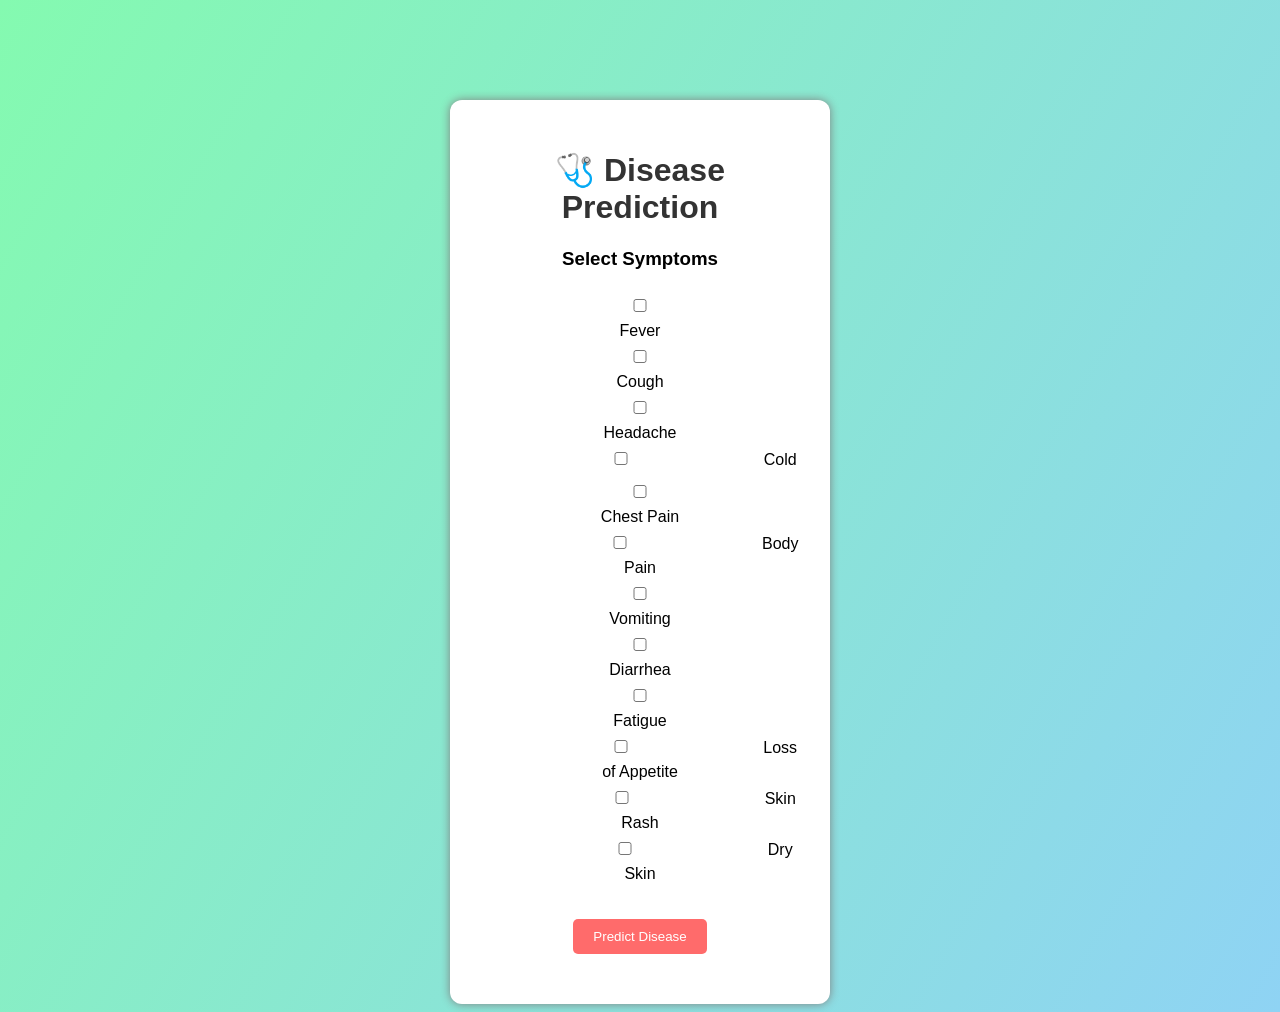
<file: index.html>
<!DOCTYPE html>
<html>
<head>
<title>Disease Prediction</title>
<link rel="stylesheet" href="style.css">
</head>

<body>

<div class="box">

<h1>🩺 Disease Prediction</h1>

<h3>Select Symptoms</h3>

<label><input type="checkbox" value="Fever"> Fever</label><br>
<label><input type="checkbox" value="Cough"> Cough</label><br>
<label><input type="checkbox" value="Headache"> Headache</label><br>
<label><input type="checkbox" value="Cold"> Cold</label><br>
<label><input type="checkbox" value="Chest Pain"> Chest Pain</label><br>
<label><input type="checkbox" value="Body Pain"> Body Pain</label><br>
<label><input type="checkbox" value="Vomiting"> Vomiting</label><br>
<label><input type="checkbox" value="Diarrhea"> Diarrhea</label><br>
<label><input type="checkbox" value="Fatigue"> Fatigue</label><br>
<label><input type="checkbox" value="Loss of Appetite"> Loss of Appetite</label><br>
<label><input type="checkbox" value="Skin Rash"> Skin Rash</label><br>
<label><input type="checkbox" value="Dry Skin"> Dry Skin</label><br>

<br><br>

<button onclick="predictDisease()">Predict Disease</button>

<h2 id="result"></h2>

</div>

<script src="script.js"></script>

</body>
</html>
</file>
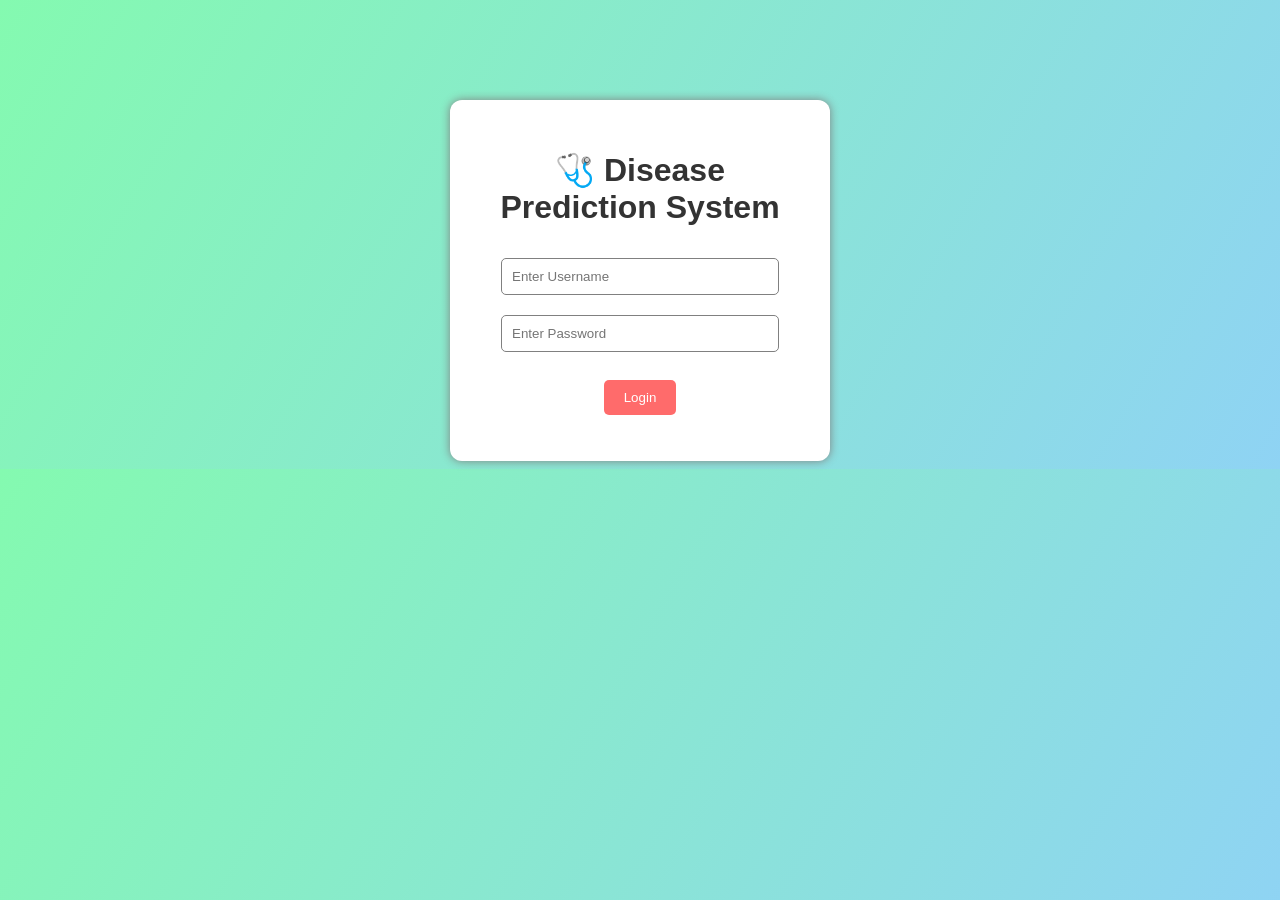
<file: login.html>
<!DOCTYPE html>
<html>
<head>
<title>Disease Prediction Login</title>
<link rel="stylesheet" href="style.css">
</head>

<body>

<div class="login-box">

<h1>🩺 Disease Prediction System</h1>

<input type="text" id="username" placeholder="Enter Username">
<input type="password" id="password" placeholder="Enter Password">

<br><br>

<button onclick="login()">Login</button>

<p id="msg"></p>

</div>

<script>

function login(){

let user=document.getElementById("username").value;
let pass=document.getElementById("password").value;

if(user=="admin" && pass=="1234"){
window.location="index.html";
}

else{
document.getElementById("msg").innerHTML="❌ Invalid Login";
}

}

</script>

</body>
</html>
</file>
<file: style.css>
body{
font-family: Arial;
background: linear-gradient(120deg,#84fab0,#8fd3f4);
text-align:center;
}

.login-box,.box{
background:white;
padding:30px;
width:320px;
margin:auto;
margin-top:100px;
border-radius:12px;
box-shadow:0 0 10px gray;
}

input{
padding:10px;
width:80%;
margin:10px;
border-radius:5px;
border:1px solid gray;
}

button{
background:#ff6b6b;
color:white;
padding:10px 20px;
border:none;
border-radius:5px;
cursor:pointer;
}

button:hover{
background:#ff3b3b;
}

h1{
color:#333;
}

#result{
margin-top:20px;
color:#222;
font-size:18px;
}
</file>
